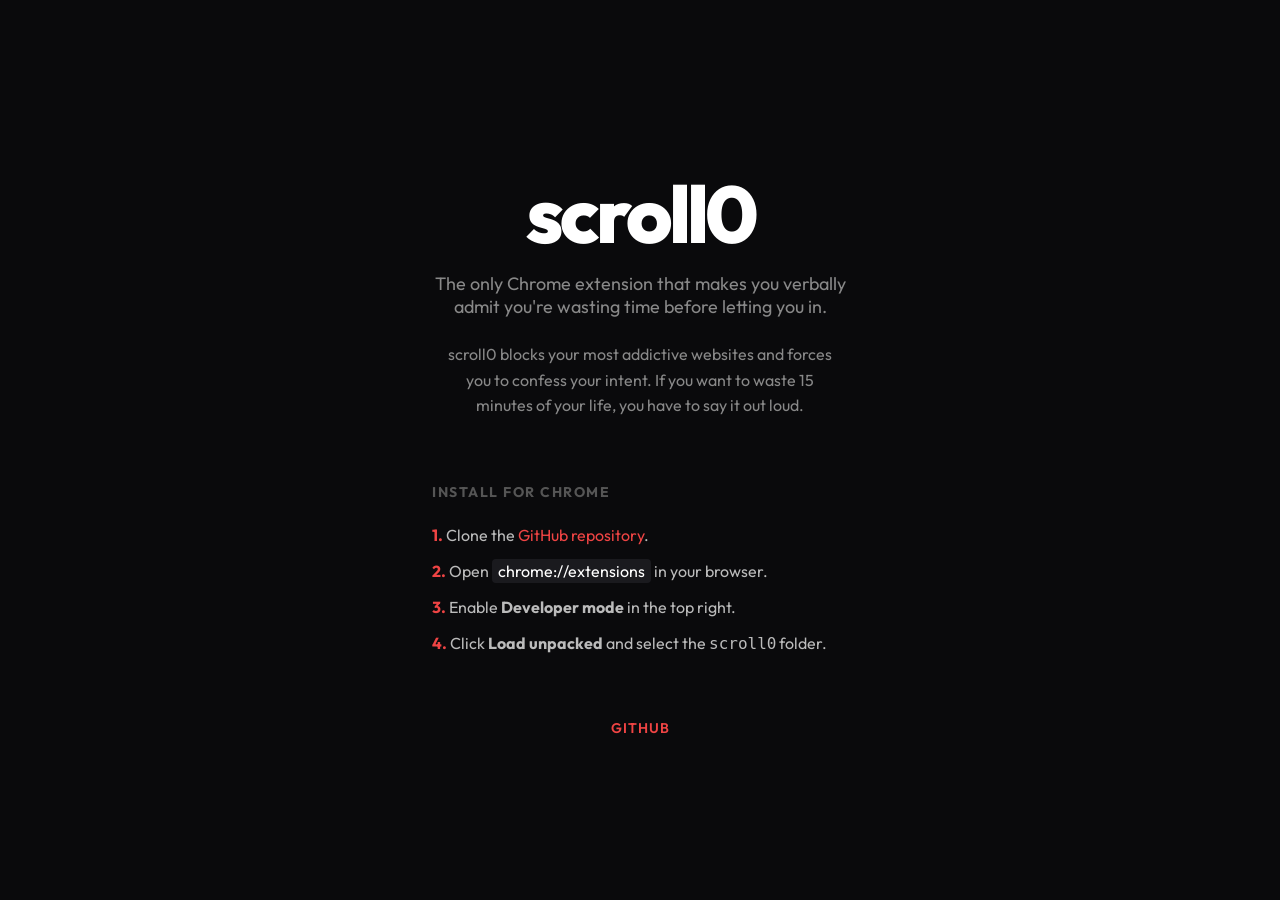
<file: docs/index.html>
<!DOCTYPE html>
<html lang="en">

<head>
    <meta charset="UTF-8">
    <meta name="viewport" content="width=device-width, initial-scale=1.0">
    <title>scroll0 | stop doomscrolling.</title>
    <link rel="icon" type="image/png" href="favicon.png">
    <link rel="preconnect" href="https://fonts.googleapis.com">
    <link rel="preconnect" href="https://fonts.gstatic.com" crossorigin>
    <link href="https://fonts.googleapis.com/css2?family=Outfit:wght@400;500;700;800&display=swap" rel="stylesheet">
    <link rel="stylesheet" href="landing.css">
</head>

<body>
    <main class="container">
        <header class="hero">
            <h1>scroll0</h1>
            <p class="tagline">The only Chrome extension that makes you verbally admit you're wasting time before letting you in.</p>
        </header>

        <section class="about">
            <p>scroll0 blocks your most addictive websites and forces you to confess your intent. If you want to waste 15 minutes of your life, you have to say it out loud.</p>
        </section>

        <section class="install">
            <h2>Install for Chrome</h2>
            <ol class="steps">
                <li>Clone the <a href="https://github.com/mryan-3/scroll0" target="_blank">GitHub repository</a>.</li>
                <li>Open <kbd>chrome://extensions</kbd> in your browser.</li>
                <li>Enable <strong>Developer mode</strong> in the top right.</li>
                <li>Click <strong>Load unpacked</strong> and select the <code>scroll0</code> folder.</li>
            </ol>
        </section>

        <footer class="links">
            <a href="https://github.com/mryan-3/scroll0" target="_blank" class="github-link">GitHub</a>
        </footer>
    </main>
</body>

</html>
</file>
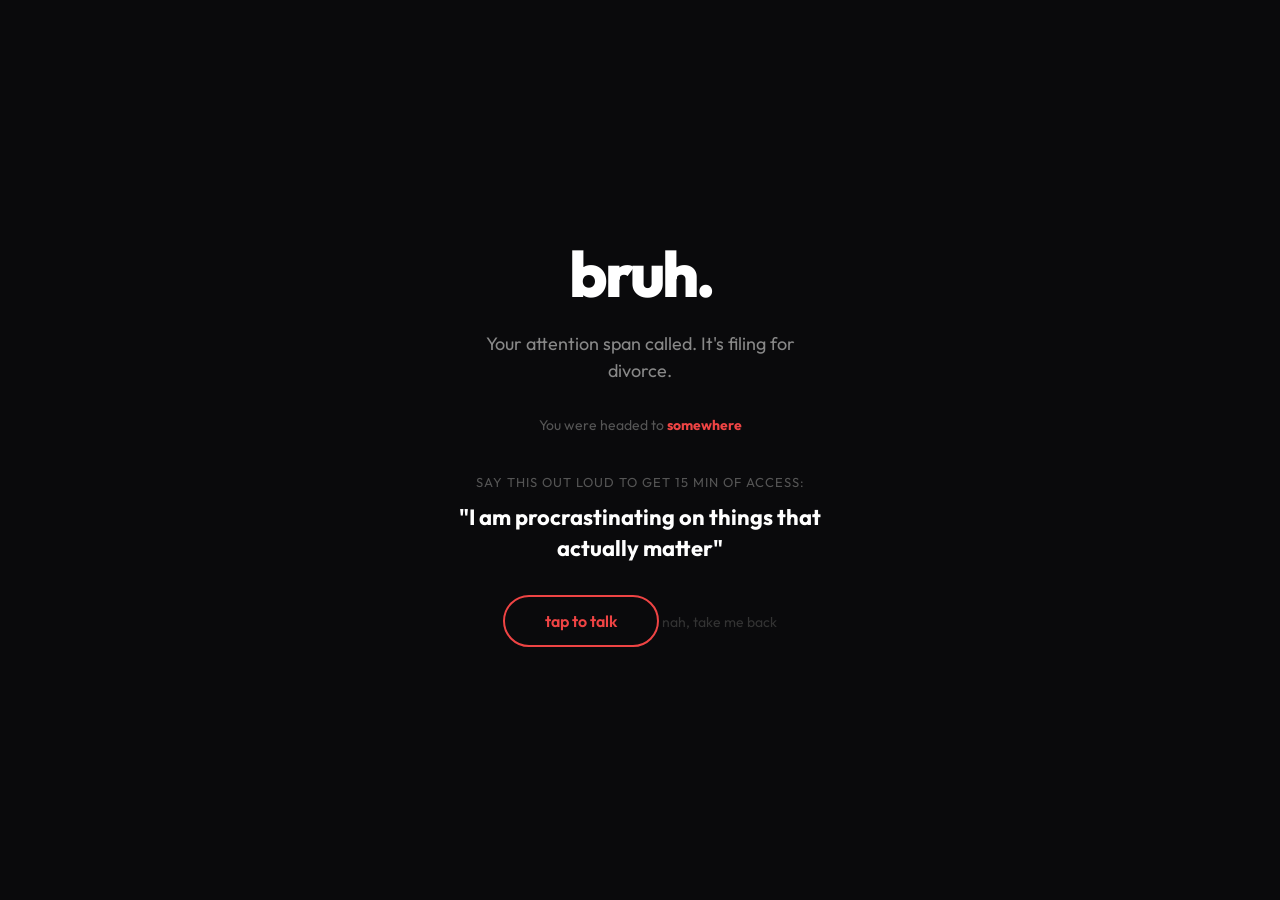
<file: block.html>
<!DOCTYPE html>
<html lang="en">

<head>
    <meta charset="UTF-8">
    <meta name="viewport" content="width=device-width, initial-scale=1.0">
    <title>scroll0 says no</title>
    <link rel="preconnect" href="https://fonts.googleapis.com">
    <link rel="preconnect" href="https://fonts.gstatic.com" crossorigin>
    <link href="https://fonts.googleapis.com/css2?family=Outfit:wght@400;500;700;800&display=swap" rel="stylesheet">
    <link rel="stylesheet" href="block.css">
</head>

<body>
    <div class="container">
        <h1 id="title">nope.</h1>
        <p class="roast" id="roastText"></p>
        <p class="target">You were headed to <strong id="targetUrlText">somewhere</strong></p>

        <div class="challenge">
            <p class="label">Say this out loud to get 15 min of access:</p>
            <p class="phrase" id="requiredPhrase"></p>
        </div>

        <button id="recordBtn" class="mic-btn">tap to talk</button>

        <div id="transcriptionBox" class="transcription hidden"></div>
        <p id="statusMessage" class="status hidden"></p>

        <button id="goBackBtn" class="back-btn">nah, take me back</button>
    </div>
    <script type="module" src="block.js"></script>
</body>

</html>
</file>
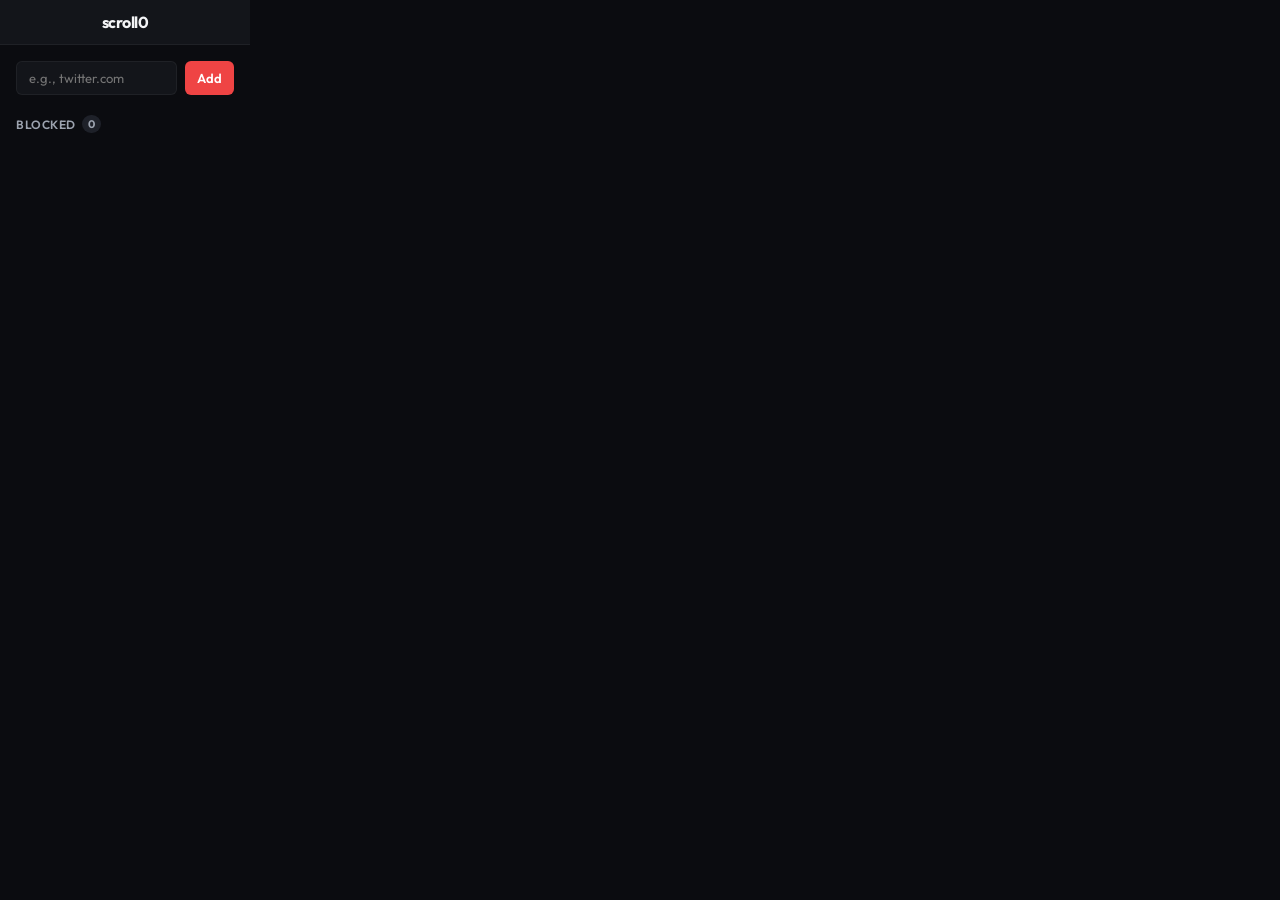
<file: popup.html>
<!DOCTYPE html>
<html lang="en">

<head>
    <meta charset="UTF-8">
    <title>scroll0 Setup</title>
    <link rel="preconnect" href="https://fonts.googleapis.com">
    <link rel="preconnect" href="https://fonts.gstatic.com" crossorigin>
    <link href="https://fonts.googleapis.com/css2?family=Outfit:wght@400;500;600;700&display=swap" rel="stylesheet">
    <link rel="stylesheet" href="popup.css">
</head>

<body>
    <div class="header">
        <h1>scroll0</h1>
    </div>

    <div class="main-content">
        <div class="input-group">
            <input type="text" id="domainInput" placeholder="e.g., twitter.com">
            <button id="addDomainBtn" class="primary-btn">Add</button>
        </div>

        <div class="list-header">
            <h2>Blocked <span id="siteCount" class="badge">0</span></h2>
        </div>

        <ul id="blocklistContainer" class="blocklist"></ul>

        <div id="emptyState" class="empty-state hidden">
            <p>No sites blocked yet.</p>
        </div>
    </div>

    <script type="module" src="popup.js"></script>
</body>

</html>
</file>
<file: docs/landing.css>
* {
    box-sizing: border-box;
    margin: 0;
    padding: 0;
}

body {
    font-family: 'Outfit', sans-serif;
    background-color: #0a0a0c;
    color: #e8e8e8;
    min-height: 100vh;
    display: flex;
    align-items: center;
    justify-content: center;
}

.container {
    max-width: 480px;
    padding: 60px 32px;
    text-align: center;
}

.hero h1 {
    font-size: 80px;
    font-weight: 800;
    letter-spacing: -4px;
    margin-bottom: 8px;
    color: #fff;
}

.tagline {
    font-size: 18px;
    color: #888;
    margin-bottom: 24px;
}

.about {
    font-size: 16px;
    line-height: 1.6;
    color: #888;
    margin-bottom: 64px;
    max-width: 400px;
    margin-left: auto;
    margin-right: auto;
}

.install {
    text-align: left;
    margin-bottom: 64px;
}

.install a {
    color: #ef4444;
    text-decoration: none;
}

.install a:hover {
    text-decoration: underline;
}

.install h2 {
    font-size: 14px;
    text-transform: uppercase;
    letter-spacing: 1.5px;
    color: #555;
    margin-bottom: 24px;
}

.steps {
    list-style: none;
    counter-reset: steps;
}

.steps li {
    counter-increment: steps;
    margin-bottom: 16px;
    font-size: 16px;
    color: #bbb;
}

.steps li::before {
    content: counter(steps) ". ";
    color: #ef4444;
    font-weight: 700;
}

kbd {
    background-color: #1a1a1e;
    padding: 2px 6px;
    border-radius: 4px;
    font-family: inherit;
    color: #fff;
}

.links {
    margin-top: 40px;
}

.github-link {
    color: #ef4444;
    text-decoration: none;
    font-weight: 600;
    font-size: 14px;
    text-transform: uppercase;
    letter-spacing: 1px;
}

.github-link:hover {
    text-decoration: underline;
}
</file>
<file: block.css>
* {
    box-sizing: border-box;
    margin: 0;
    padding: 0;
}

body {
    font-family: 'Outfit', sans-serif;
    background-color: #0a0a0c;
    color: #e8e8e8;
    min-height: 100vh;
    display: flex;
    align-items: center;
    justify-content: center;
}

.container {
    max-width: 420px;
    padding: 40px 24px;
    text-align: center;
}

h1 {
    font-size: 64px;
    font-weight: 800;
    letter-spacing: -3px;
    margin-bottom: 16px;
    color: #fff;
}

.roast {
    font-size: 18px;
    color: #888;
    margin-bottom: 32px;
    line-height: 1.5;
}

.target {
    font-size: 14px;
    color: #555;
    margin-bottom: 40px;
}

.target strong {
    color: #ef4444;
}

.challenge {
    margin-bottom: 32px;
}

.label {
    font-size: 13px;
    color: #555;
    margin-bottom: 12px;
    text-transform: uppercase;
    letter-spacing: 1px;
}

.phrase {
    font-size: 22px;
    font-weight: 700;
    color: #fff;
    line-height: 1.4;
}

.mic-btn {
    display: inline-block;
    background: transparent;
    color: #ef4444;
    font-family: inherit;
    font-size: 16px;
    font-weight: 600;
    padding: 14px 40px;
    border-radius: 999px;
    cursor: pointer;
    transition: all 0.15s ease;
    margin-bottom: 20px;
    border: 2px solid #ef4444;
}

.mic-btn:hover {
    background: #ef4444;
    color: #0a0a0c;
}

.mic-btn.listening {
    background: #ef4444;
    color: #0a0a0c;
    animation: breathe 1.2s ease-in-out infinite;
}

@keyframes breathe {

    0%,
    100% {
        opacity: 1;
    }

    50% {
        opacity: 0.6;
    }
}

.transcription {
    background: #111114;
    padding: 14px 18px;
    border-radius: 8px;
    font-size: 15px;
    color: #888;
    font-style: italic;
    margin-bottom: 20px;
    min-height: 48px;
    text-align: left;
}

.transcription.hidden {
    display: none;
}

.status {
    font-size: 14px;
    font-weight: 500;
    margin-bottom: 24px;
}

.status.hidden {
    display: none;
}

.status.error {
    color: #ef4444;
}

.status.success {
    color: #22c55e;
}

.back-btn {
    background: none;
    border: none;
    color: #333;
    font-family: inherit;
    font-size: 14px;
    cursor: pointer;
    transition: color 0.15s ease;
}

.back-btn:hover {
    color: #888;
}
</file>
<file: popup.css>
:root {
    --bg-main: #0b0c10;
    --bg-surface: #13151a;
    --bg-hover: #1e2129;
    --text-main: #f3f4f6;
    --text-muted: #9ca3af;
    --accent-color: #ef4444;
    --accent-hover: #dc2626;
    --border-color: rgba(255, 255, 255, 0.05);
}

* {
    box-sizing: border-box;
    margin: 0;
    padding: 0;
}

body {
    width: 250px;
    font-family: 'Outfit', sans-serif;
    background-color: var(--bg-main);
    color: var(--text-main);
}

.header {
    padding: 12px 16px;
    background-color: var(--bg-surface);
    border-bottom: 1px solid var(--border-color);
    text-align: center;
}

.header h1 {
    font-size: 16px;
    font-weight: 700;
    letter-spacing: -0.5px;
}

.main-content {
    padding: 16px;
}

.input-group {
    display: flex;
    gap: 8px;
    margin-bottom: 20px;
}

.input-group input {
    flex: 1;
    background-color: var(--bg-surface);
    border: 1px solid var(--border-color);
    color: var(--text-main);
    padding: 8px 12px;
    border-radius: 6px;
    font-family: inherit;
    font-size: 13px;
    outline: none;
    min-width: 0;
}

.input-group input:focus {
    border-color: rgba(239, 68, 68, 0.5);
}

.primary-btn {
    background-color: var(--accent-color);
    color: #fff;
    border: none;
    padding: 0 12px;
    border-radius: 6px;
    cursor: pointer;
    font-size: 13px;
    font-weight: 600;
    font-family: inherit;
    transition: background-color 0.2s ease;
}

.primary-btn:hover {
    background-color: var(--accent-hover);
}

.list-header {
    display: flex;
    align-items: center;
    justify-content: space-between;
    margin-bottom: 12px;
}

.list-header h2 {
    font-size: 12px;
    font-weight: 600;
    color: var(--text-muted);
    text-transform: uppercase;
    letter-spacing: 0.5px;
    display: flex;
    align-items: center;
    gap: 6px;
}

.badge {
    background-color: var(--bg-hover);
    color: var(--text-muted);
    font-size: 11px;
    font-weight: 700;
    padding: 2px 6px;
    border-radius: 10px;
}

.blocklist {
    list-style: none;
    display: flex;
    flex-direction: column;
    gap: 6px;
    margin-bottom: 8px;
}

.block-item {
    display: flex;
    align-items: center;
    justify-content: space-between;
    background-color: var(--bg-surface);
    padding: 10px 12px;
    border-radius: 6px;
}

.domain-name {
    font-size: 13px;
    font-weight: 500;
    white-space: nowrap;
    overflow: hidden;
    text-overflow: ellipsis;
    max-width: 140px;
}

.remove-btn {
    background: none;
    border: none;
    color: var(--text-muted);
    cursor: pointer;
    font-size: 12px;
    font-family: inherit;
    font-weight: 600;
    text-transform: uppercase;
    transition: color 0.2s ease;
}

.remove-btn:hover {
    color: var(--accent-color);
}

.empty-state {
    text-align: center;
    padding: 24px 0;
    color: var(--text-muted);
    font-size: 13px;
}

.empty-state.hidden {
    display: none;
}
</file>
